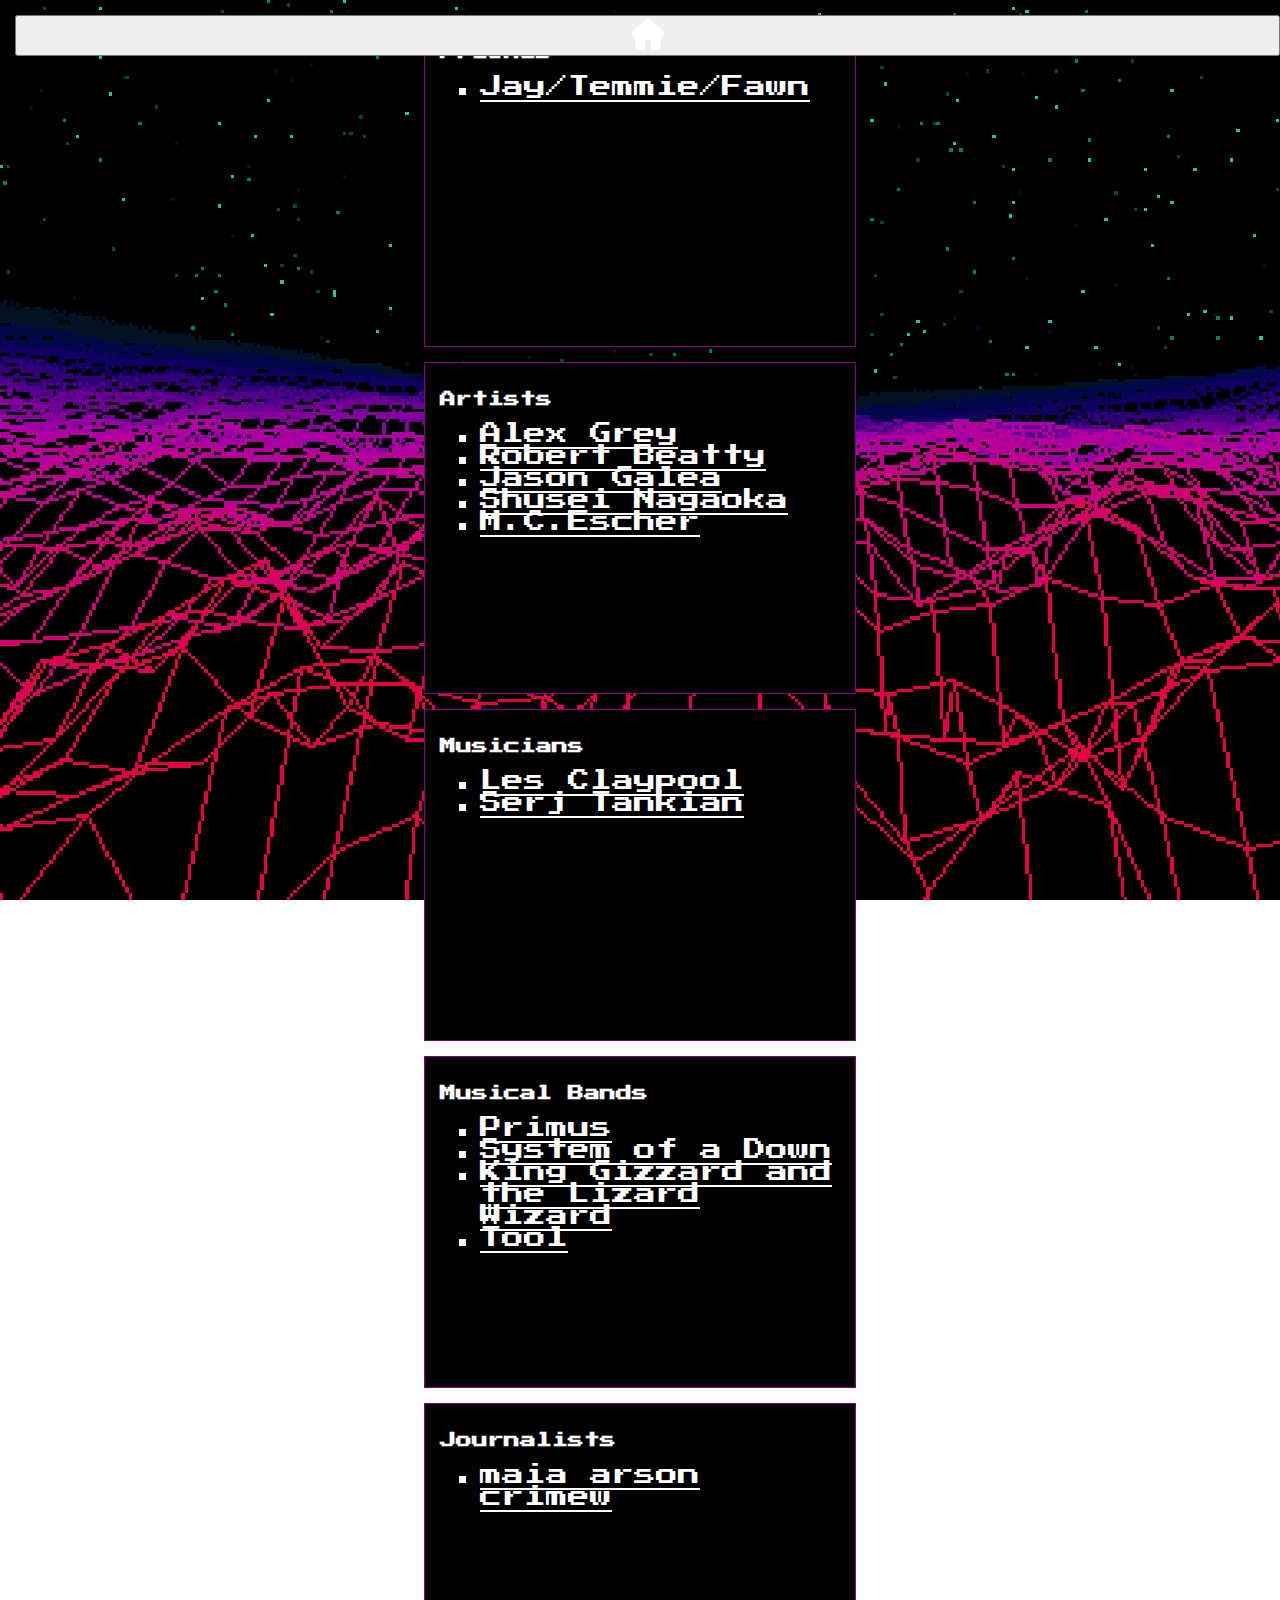
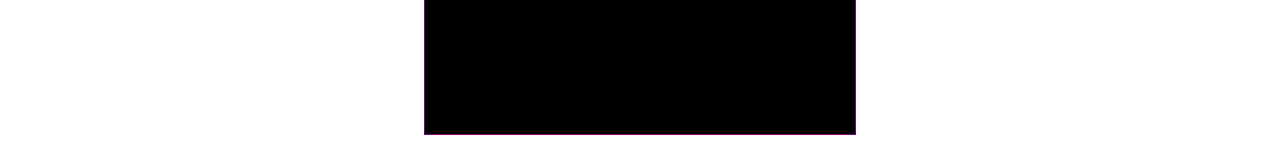
<file: cool-people/index.html>
<!DOCTYPE html>

<head>
        <link rel="stylesheet" href="/style.css" type="text/css">
</head>
<body>
    <button style="position: fixed; top: 15px; left: 15px; right: 0;" onclick="location.href='/'"><img style="width: 32px; height: 32px;" src="/images/home.png"/></button>
    <div class="tab box">
        <h2>Friends</h2>
        <ul style="list-style-type: square; word-wrap: break-word;">
            <li><a href="https://morphinemilkshake.tumblr.com">Jay/Temmie/Fawn</a></li>
        </ul>
    </div>
    <div class="tab box">
        <h2>Artists</h2>
        <ul style="list-style-type: square;">
            <li><a href="https://www.alexgrey.com/">Alex Grey</a></li>
            <li><a href="https://robertbeattyart.com">Robert Beatty</a></li>
            <li><a href="https://jasongalea.com/">Jason Galea</a></li>
            <li><a href="http://shuseinagaoka.org/">Shusei Nagaoka</a></li>
            <li><a href="https://mcescher.com/">M.C.Escher</a></li>
        </ul>
    </div>
    <div class="tab box">
        <h2>Musicians</h2>
        <ul style="list-style-type: square;">
            <li><a href="https://www.lesclaypool.com/">Les Claypool</a></li>
            <li><a href="https://serjtankian.com/">Serj Tankian</a></li>
        </ul>
    </div>
    <div class="tab box">
        <h2>Musical Bands</h2>
        <ul style="list-style-type: square;">
            <li><a href="https://primusville.com/">Primus</a></li>
            <li><a href="https://www.systemofadown.com/">System of a Down</a></li>
            <li><a href="https://kinggizzardandthelizardwizard.com/">King Gizzard and the Lizard Wizard</a></li>
            <li><a href="https://www.toolband.com/">Tool</a></li>
        </ul>
    </div>
    <div class="tab box">
        <h2>Journalists</h2>
        <ul style="list-style-type: square;">
            <li><a href="https://maia.crimew.gay/">maia arson crimew</a></li>
        </ul>
    </div>
</body>
</file>
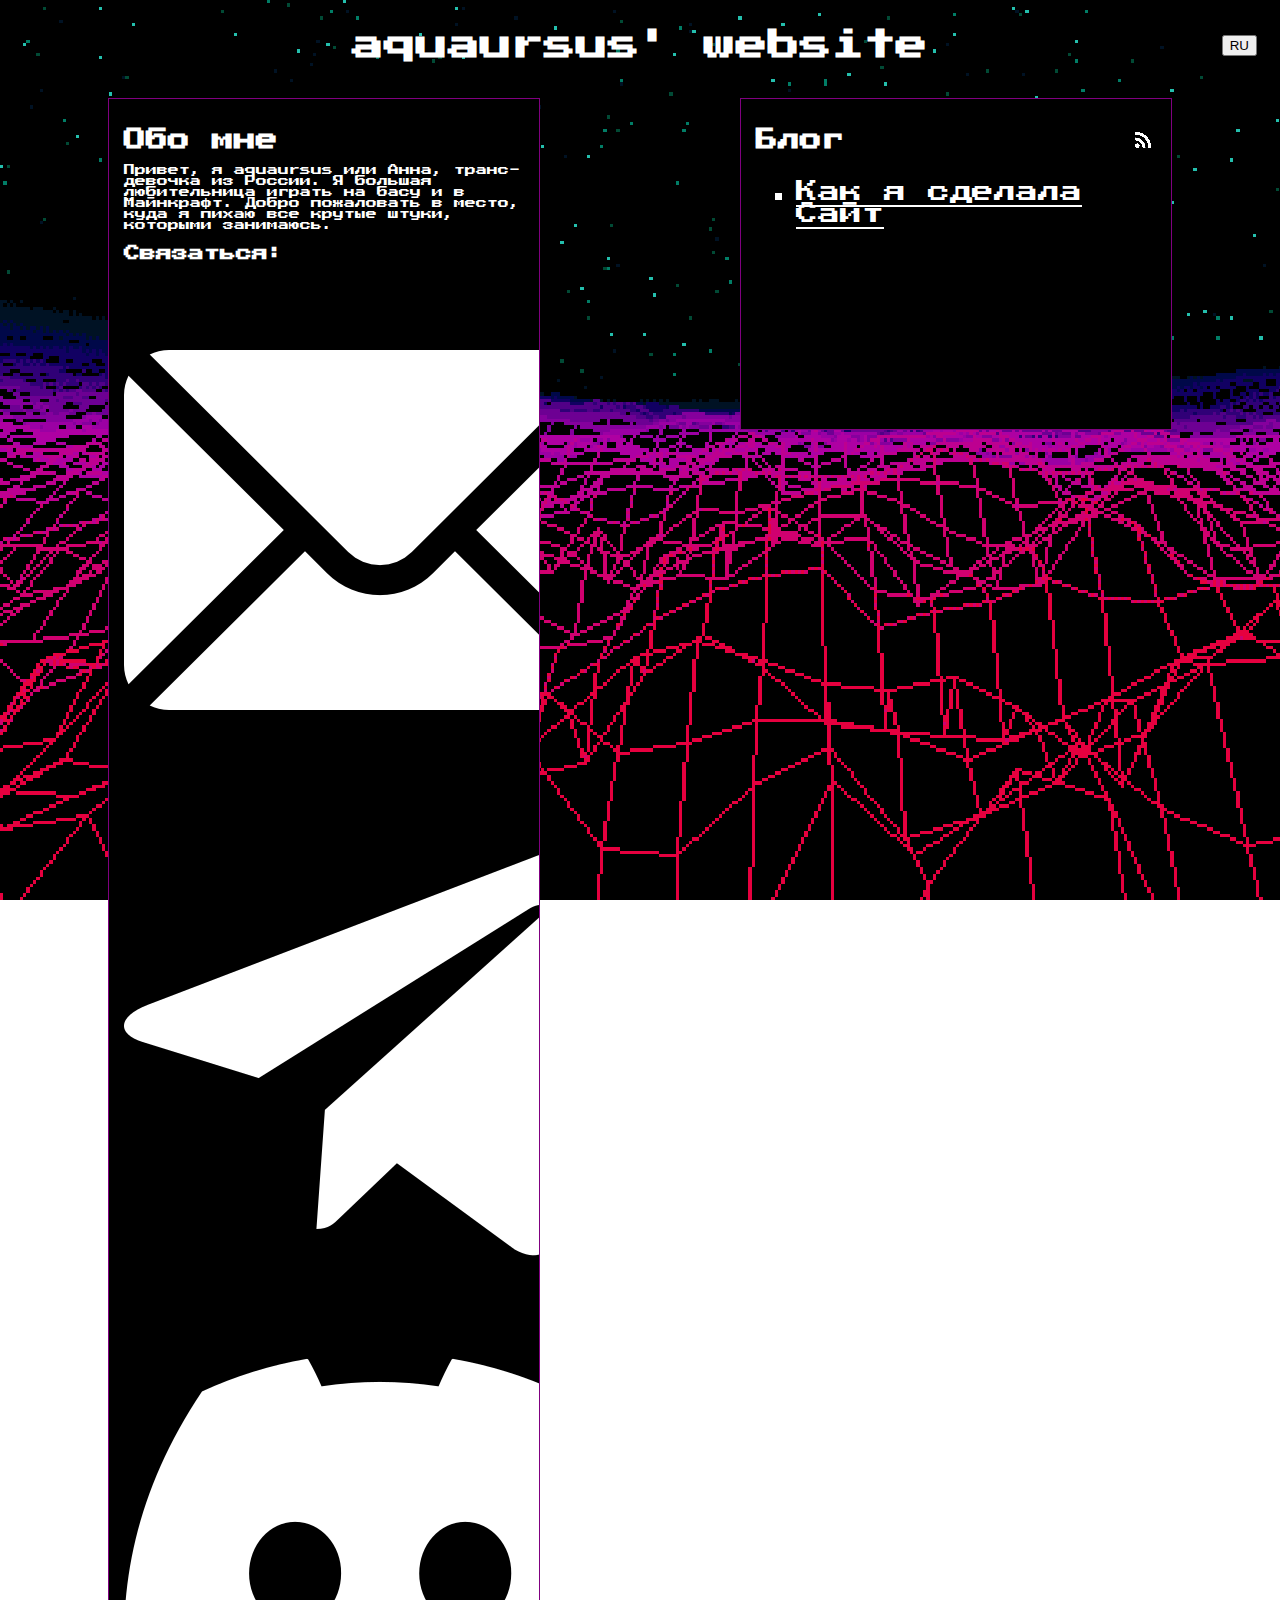
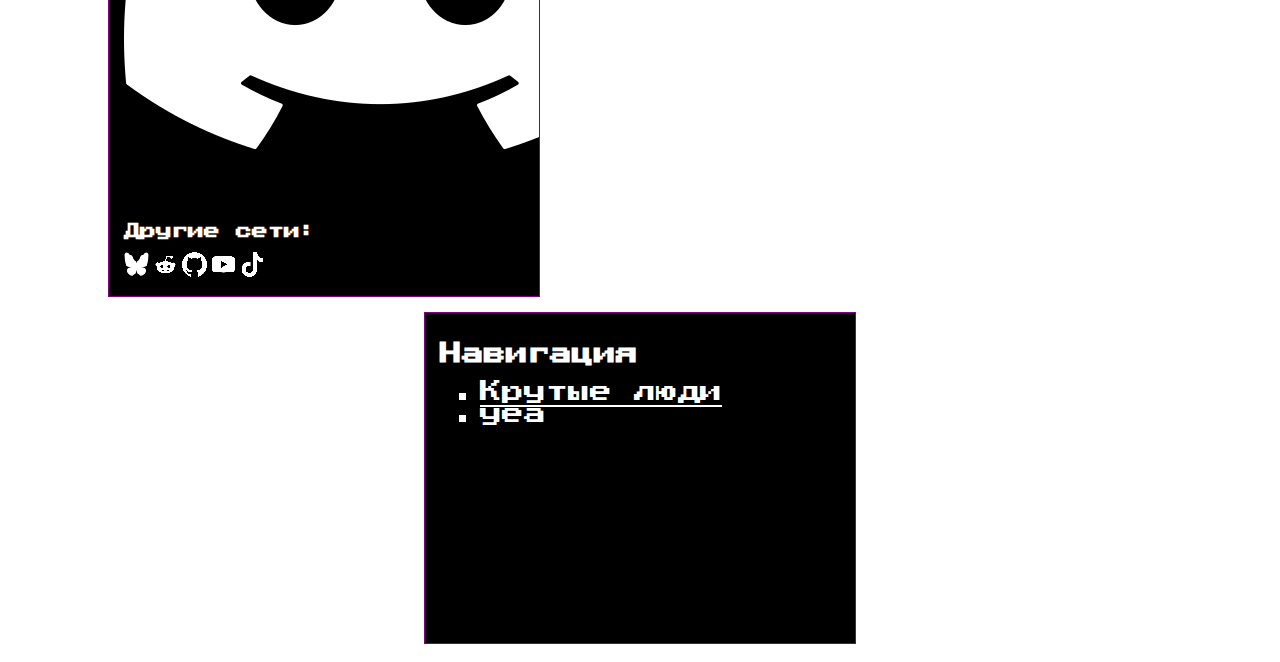
<file: ru/index.html>
<!DOCTYPE html>

<html>

<head>
    <title>aquaursus' website</title>
    <link rel="icon" href="/images/icon.png" />
    <link rel="stylesheet" href="/style.css" type="text/css">
</head>

<body>
    
    <div style="display: flex; justify-content: center; align-items: center; position: relative;">
        <h1 style="font-size: 32px;">aquaursus' website</h1>
        <button style="position: absolute; right: 15px;" onclick="location.href='/'">RU</button>
    </div>

    <div class="aligner">
    <!-- ABOUT ME BOX -->
        <div class="tab box">
            <h1>Обо мне</h1>
            <p>Привет, я aquaursus или Анна, транс-девочка из России. Я большая любительница играть на басу и в Майнкрафт. Добро пожаловать в место, куда я пихаю все крутые штуки, которыми занимаюсь.</p>
            <div>
                <h2>Связаться:</h2>
                <div style="display: flex;">
                    <img class="icon-small" src="/images/mail.png" alt="E-mail icon"/>
                    <a href="malito:aquaursus99@gmail.com" style="display: flex; align-items: center;font-size: 11px;">aquaursus99@gmail.com</a>
                </div>
                <div style="display: flex;">
                    <img class="icon-small" src="/images/telegram.png" alt="Telegram icon"/>
                    <a href="https://t.me/aquaursus0" style="display: flex; align-items: center;font-size: 11px;">@aquaursus0</a>
                </div>
                <div style="display: flex;">
                    <img class="icon-small" src="/images/discord.png" alt="Discord icon"/>
                    <a href="https://discord.com/users/1225344228289282058" style="display: flex; align-items: center;font-size: 11px;">@.aquaursus</a>
                </div>
                <h2>Другие сети:</h2>
                <div class="icons">
                    <a href="https://bsky.app/profile/aquaursus.bsky.social"><img class="icon" src="/images/bsky.png" alt="bsky icon"/></a>
                    <a href="https://www.reddit.com/user/aquaursus0/"><img class="icon" src="/images/reddit.png" alt="reddit icon"/></a>
                    <a href="https://github.com/aquaursus"><img class="icon" src="/images/github.png" alt="github icon"/></a>
                    <a href="https://www.youtube.com/@aquaursus0"><img class="icon" src="/images/youtube.png" alt="youtube icon"/></a>
                    <a href="https://www.tiktok.com/@aquaursus0"><img class="icon" src="/images/tik-tok.png" alt="tiktok icon"/></a>
                </div>
            </div>
        </div>
        
    <!-- BLOG BOX -->
        <div class="tab box">
            <div style="display: flex; justify-content: space-between;">
                <h1>Блог</h1>
                <a href="" style="display: flex; align-items: center;">
                    <img class="icon" src="/images/rss-feed.png" alt="RSS Feed icon"/>
                </a>
            </div>
            <ul style="list-style: square; overflow-wrap: break-word;">
                <li><a href="/ru/blog/how-i-made-a-website/">Как я сделала Сайт</a></li>
            </ul>
        </div>
        
    <!-- NAVIGATION BOX -->
        <div class="tab box">
            <h1>Навигация</h1>
            <ul style="list-style-type: square;">
                <li><a href="/ru/cool-people/">Крутые люди</a></li>
                <li>yea</li>
                
            </ul>
        </div>
    </div>

    <!-- BOTTOM TEXT -->
    <div class="booty">
        <h1 style="font-size: 6px;">
            сделано Анной, иконки с flaticon.com, шрифт с google fonts
        </h1>
    </div>
</body>

</html>
</file>
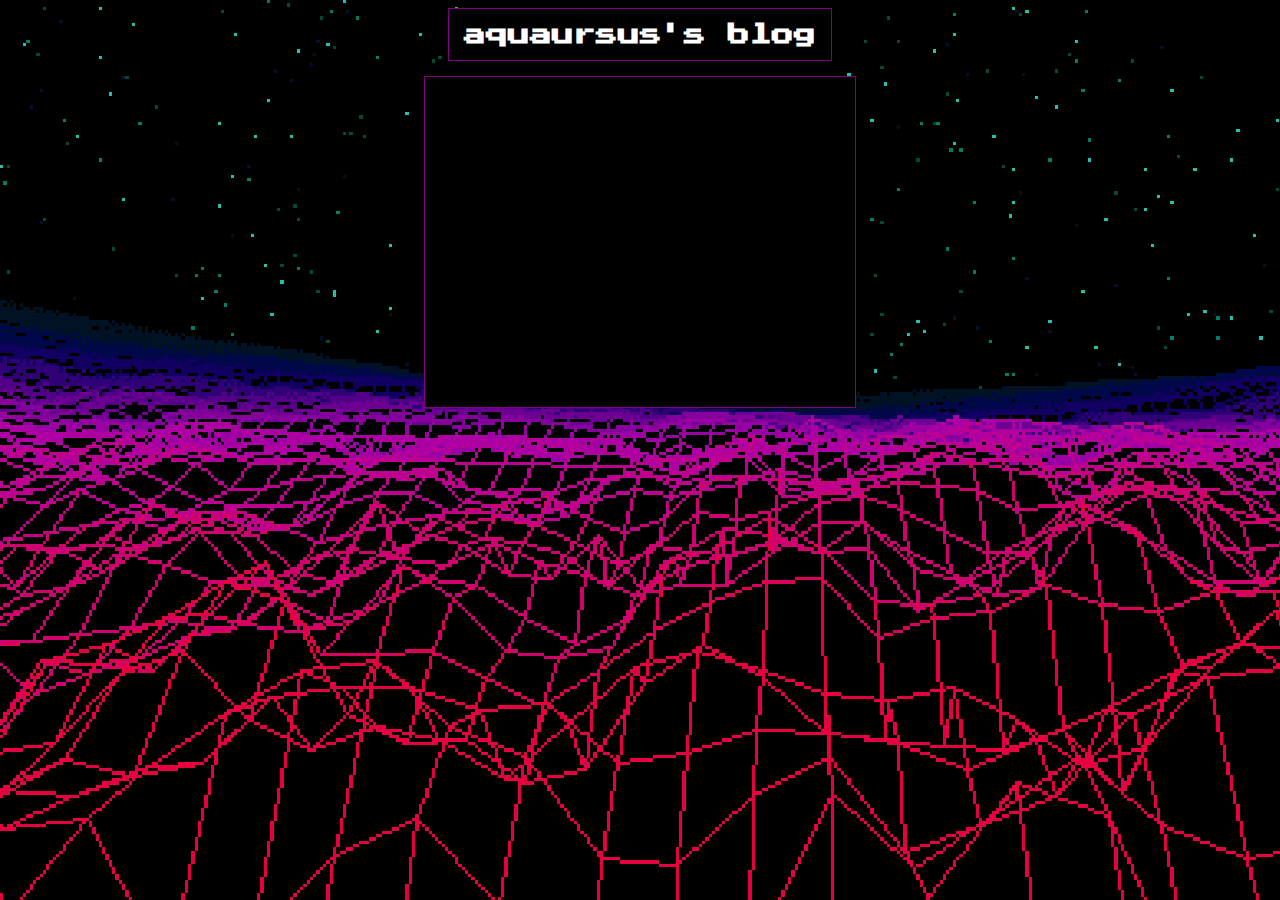
<file: ru/blog/index.html>
<!DOCTYPE html>
<html>

<head>
    <title>aquaursus' blog</title>
    <link rel="icon" href="/images/icon.png"/>
    <link rel="stylesheet" href="/style.css" type="text/css">
</head>
    <div class="title-aligner">
        <div class="box title">
            <h1>aquaursus's blog</h1>
        </div>
    </div>
    
    <div class="tab box">

    </div>
</html>
</file>
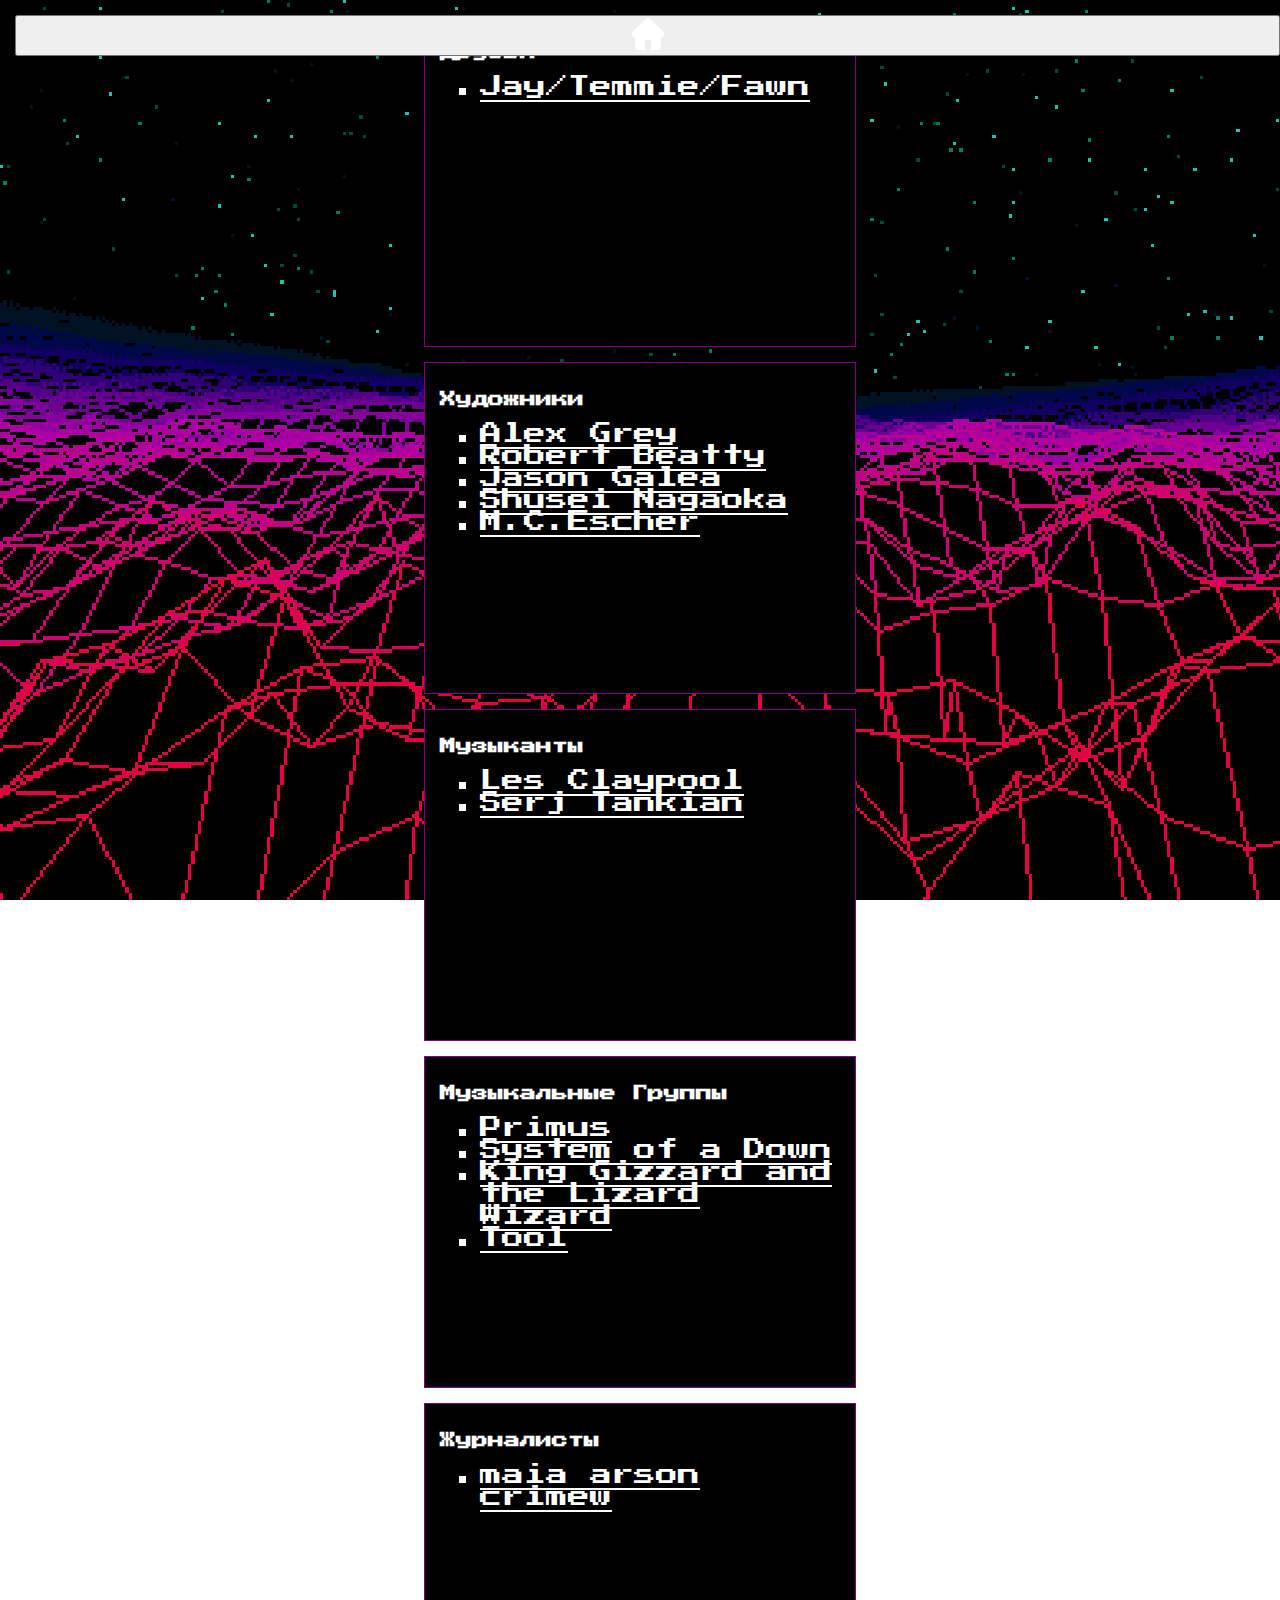
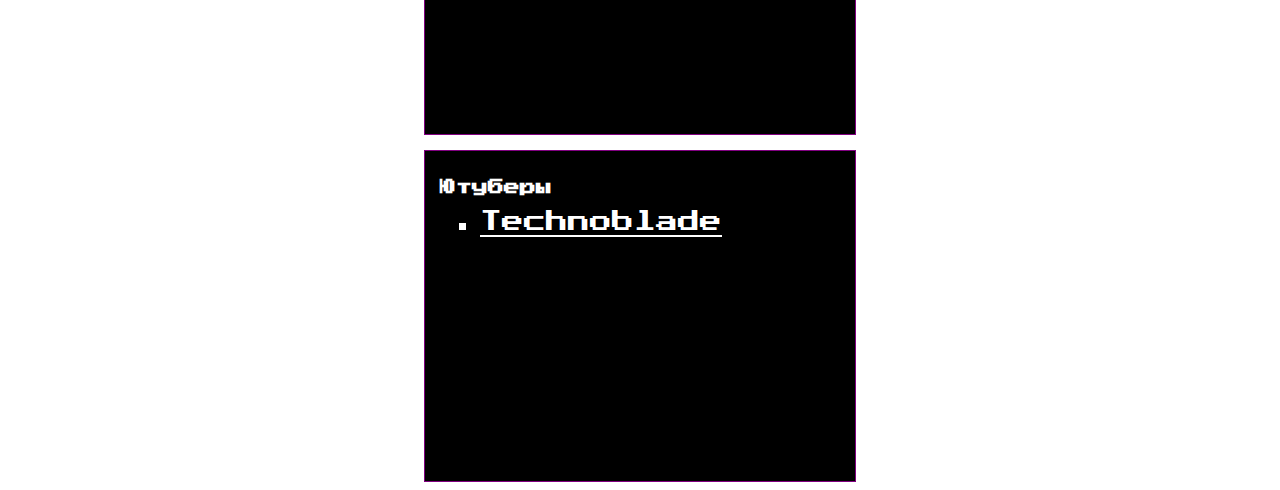
<file: ru/cool-people/index.html>
<!DOCTYPE html>

<head>
        <link rel="stylesheet" href="/style.css" type="text/css">
</head>
<body>
    <button style="position: fixed; top: 15px; left: 15px; right: 0;" onclick="location.href='/ru'"><img style="width: 32px; height: 32px;" src="/images/home.png"/></button>
    <div class="tab box">
        <h2>Друзья</h2>
        <ul style="list-style-type: square; word-wrap: break-word;">
            <li><a href="https://morphinemilkshake.tumblr.com">Jay/Temmie/Fawn</a></li>
        </ul>
    </div>
    <div class="tab box">
        <h2>Художники</h2>
        <ul style="list-style-type: square;">
            <li><a href="https://www.alexgrey.com/">Alex Grey</a></li>
            <li><a href="https://robertbeattyart.com">Robert Beatty</a></li>
            <li><a href="https://jasongalea.com/">Jason Galea</a></li>
            <li><a href="http://shuseinagaoka.org/">Shusei Nagaoka</a></li>
            <li><a href="https://mcescher.com/">M.C.Escher</a></li>
        </ul>
    </div>
    <div class="tab box">
        <h2>Музыканты</h2>
        <ul style="list-style-type: square;">
            <li><a href="https://www.lesclaypool.com/">Les Claypool</a></li>
            <li><a href="https://serjtankian.com/">Serj Tankian</a></li>
        </ul>
    </div>
    <div class="tab box">
        <h2>Музыкальные Группы</h2>
        <ul style="list-style-type: square;">
            <li><a href="https://primusville.com/">Primus</a></li>
            <li><a href="https://www.systemofadown.com/">System of a Down</a></li>
            <li><a href="https://kinggizzardandthelizardwizard.com/">King Gizzard and the Lizard Wizard</a></li>
            <li><a href="https://www.toolband.com/">Tool</a></li>
        </ul>
    </div>
    <div class="tab box">
        <h2>Журналисты</h2>
        <ul style="list-style-type: square;">
            <li><a href="https://maia.crimew.gay/">maia arson crimew</a></li>
        </ul>
    </div>
    <div class="tab box">
        <h2>Ютуберы</h2>
        <ul style="list-style-type: square;">
            <li><a href="https://technoblade.com//">Technoblade</a></li>
        </ul>
    </div>
</body>
</file>
<file: style.css>
html {
    background-image: url('images/wall.gif');
    background-repeat: no-repeat;
    background-attachment: fixed;
    background-size: cover;
    image-rendering: pixelated;
}

h1,
h2,
h3,
p,
a,
li {
    color: white;
    font-family: PixelFont;
    font-size: 22px;
}

h2,
h3 {
    font-size: 16px;
}

p {
    font-size: 11px;
}

@font-face {
    font-family: 'PixelFont';
    src: url('PressStart2P-Regular.ttf');
}

.aligner {
    display: flex;
    flex-direction: row;
    flex-wrap: wrap;
}

.box {
    border-style: solid;
    border-width: 1px;
    border-color: #800080;
    background-color: black;
}

.title {
    display: flex;
    align-items: center;
    justify-content: center;
    max-width: 500px;
    padding-left: 15px;
    padding-right: 15px;
}

.title-aligner {
    display: flex;
    align-items: center;
    justify-content: center;
}

.tab {
    /*
    margin: auto;
    margin-top: 15px;
    min-width: 300px;
    max-width: 400px;
    padding: 15px;
    */

    margin: auto;
    margin-top: 15px;
    padding: 15px;
    width: 400px;
    min-width: 320px;
    overflow: auto;
    min-height: 300px;
}

.icon {
    width: 25px;
    height: 25px;
}

.icon-aligner {
    display: flex;
    align-items: end;
}
</file>
